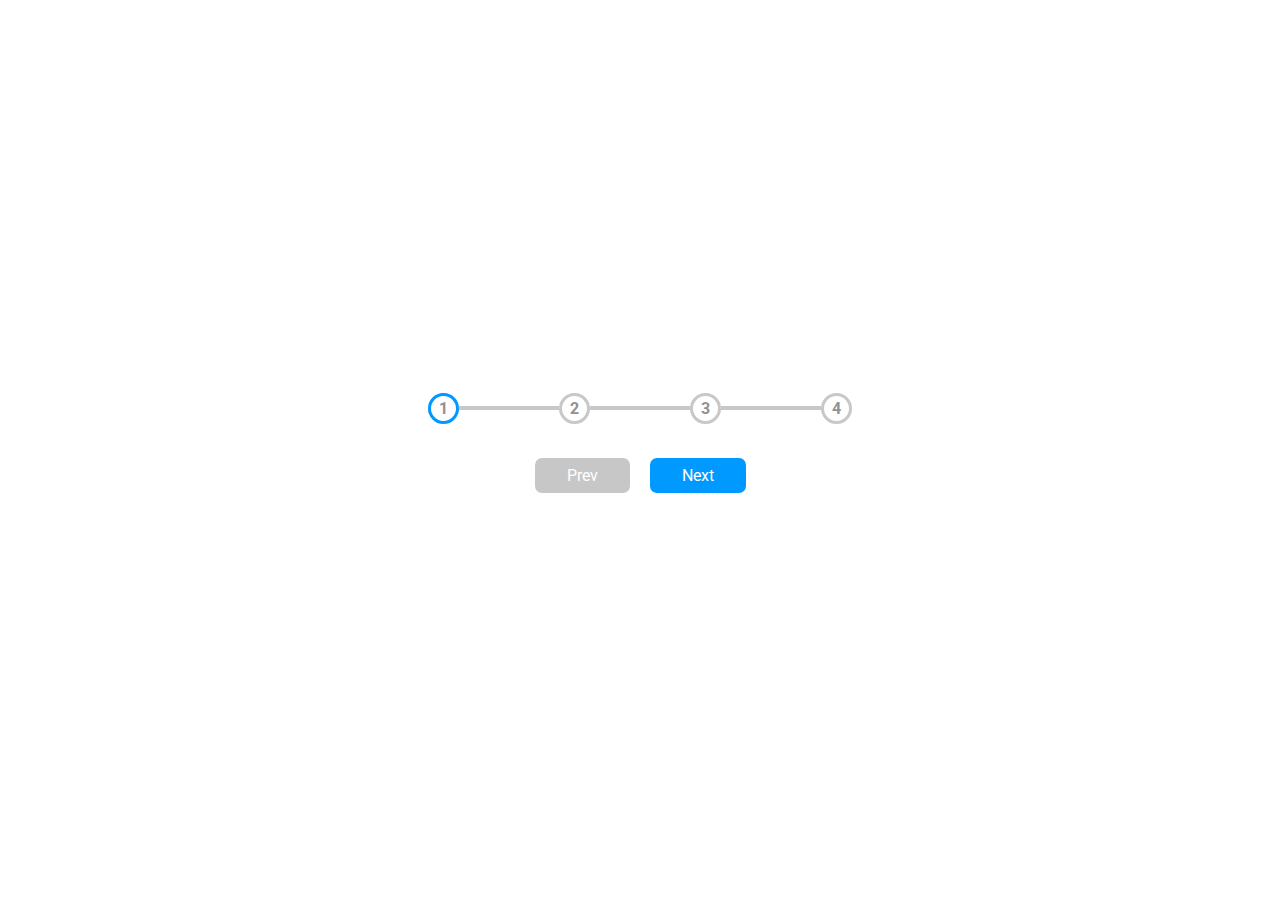
<file: progress-steps/index.html>
<!DOCTYPE html>
<html lang="en">
  <head>
    <meta charset="UTF-8" />
    <meta http-equiv="X-UA-Compatible" content="IE=edge" />
    <meta name="viewport" content="width=device-width, initial-scale=1.0" />
    <link
      rel="stylesheet"
      href="https://cdnjs.cloudflare.com/ajax/libs/font-awesome/6.4.0/css/all.min.css"
      integrity="sha512-iecdLmaskl7CVkqkXNQ/ZH/XLlvWZOJyj7Yy7tcenmpD1ypASozpmT/E0iPtmFIB46ZmdtAc9eNBvH0H/ZpiBw=="
      crossorigin="anonymous"
      referrerpolicy="no-referrer"
    />
    <link rel="stylesheet" href="style.css" />
    <title>Progress Steps</title>
  </head>
  <body>
    <div class="progress-bar-container">
      <span class="step active">1</span><span class="line"></span
      ><span class="step">2</span><span class="line"></span
      ><span class="step">3</span><span class="line"></span
      ><span class="step">4</span>
    </div>
    <div class="buttons">
      <button id="prev-btn" disabled>Prev</button>
      <button id="next-btn">Next</button>
    </div>
    <script src="script.js"></script>
  </body>
</html>
</file>
<file: progress-steps/style.css>
@import url("https://fonts.googleapis.com/css2?family=Jost:ital,wght@1,200&family=Roboto:wght@400;700&display=swap");

:root {
  --main-blue: #0099ff;
  --main-gray: rgb(145, 145, 145);
  --main-gray-lighter: rgb(145, 145, 145, 0.5);
  --main-white: white;
}

* {
  box-sizing: border-box;
}

body {
  align-items: center;
  display: flex;
  flex-direction: column;
  font-family: "Roboto", sans-serif;
  height: 100vh;
  justify-content: center;
  margin: 0;
  overflow: hidden;
}

button {
  border: none;
  background-color: var(--main-blue);
  border-radius: 7px;
  cursor: pointer;
  color: var(--main-white);
  font-family: "Roboto";
  font-size: 1rem;
  margin: 0.5rem;
  padding: 0.5rem 2rem;
}

button:disabled {
  animation: none;
  background-color: var(--main-gray);
  cursor: not-allowed;
  opacity: 50%;
}

button:enabled:active {
  animation: button-click 0.1s linear 1;
}

@keyframes button-click {
  50% {
    transform: translateY(5px);
  }
}

.progress-bar-container {
  margin-bottom: 2rem;
}

.step {
  border: 3px solid var(--main-gray-lighter);
  border-radius: 50%;
  color: var(--main-gray);
  font-size: 1rem;
  font-weight: 700;
  padding: 0.2rem 0.5rem;
}

/* The line itself can be done as one div element placed behind the step circles
  with gray background and the progress can be rendered as ::before on same elment
  with blue background and modifing it by width length. 
*/
.line {
  border: 2px solid var(--main-gray-lighter);
  display: inline-block;
  margin-bottom: 4px;
  width: 100px;
}

.active {
  animation: color-change 0.5s linear 1;
  border-color: var(--main-blue);
}

@keyframes color-change {
  0% {
    border-color: var(--main-gray-lighter);
  }
  100% {
    border-color: var(--main-blue);
  }
}
</file>
